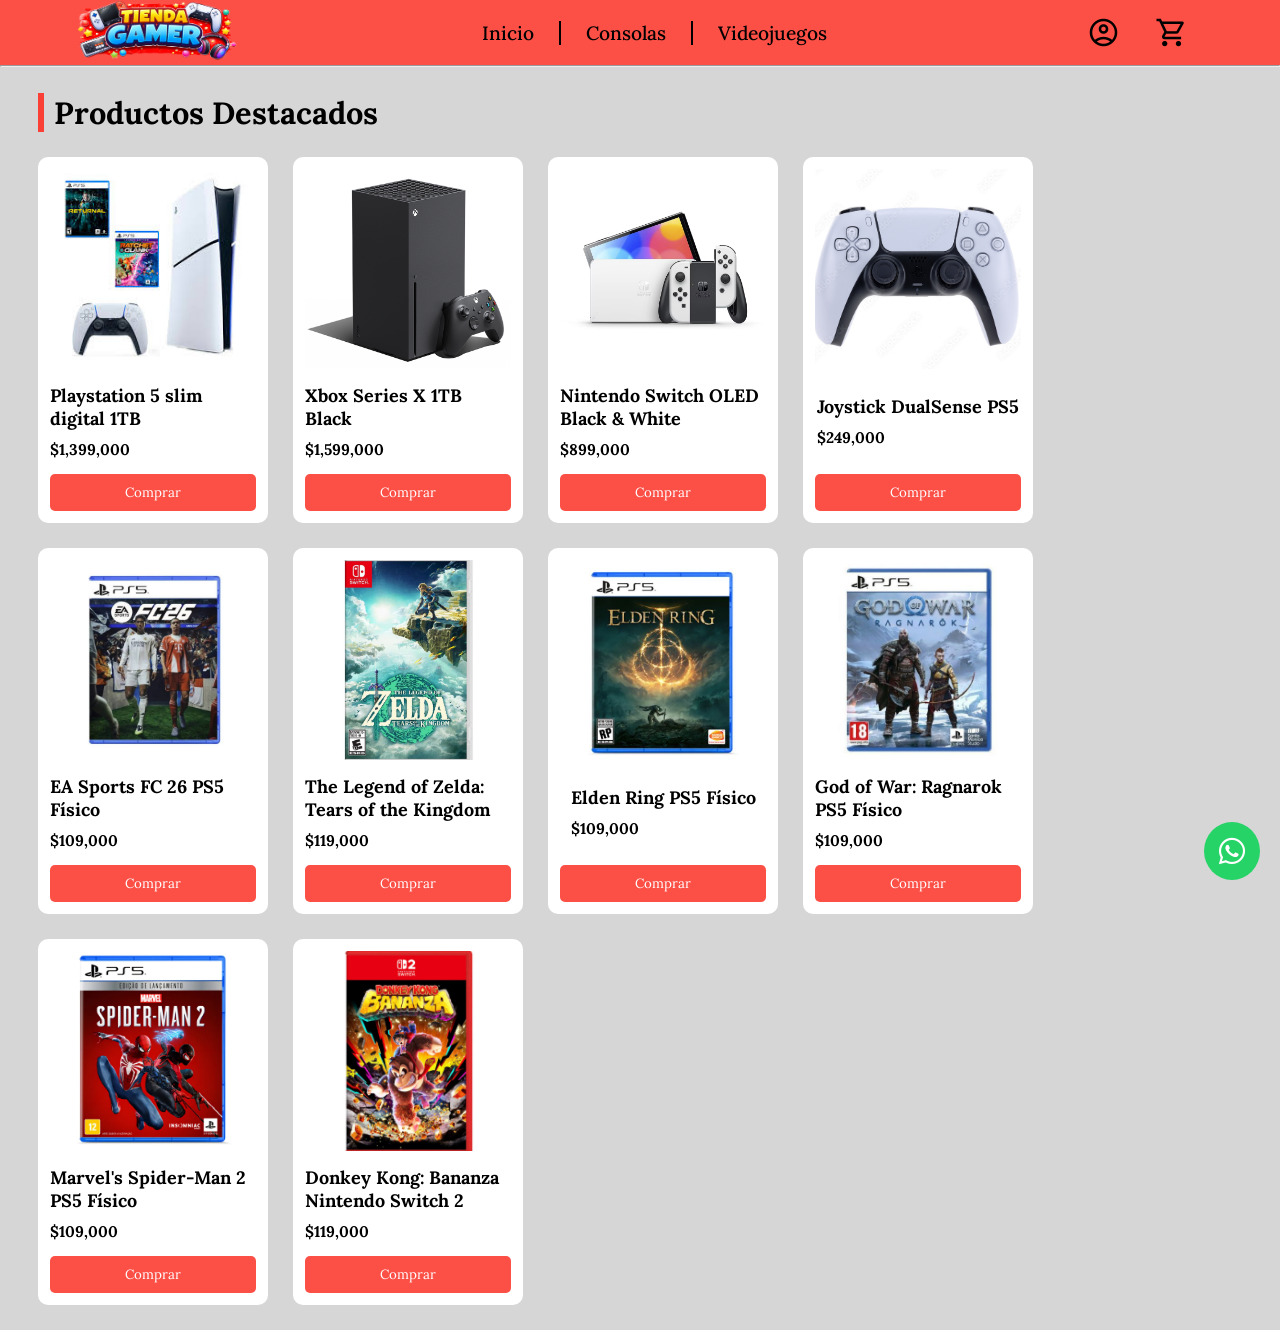
<file: index.html>
<!DOCTYPE html>
<html lang="es">

<head>
    <meta charset="UTF-8">
    <meta name="viewport" content="width-device-width, scale.1.0">
    <meta name="description" content="página de venta de videojuegos y consolas">
    <link rel="stylesheet" href="css/styles.css">
    <link rel="icon" type="image/x-icon" href="img/gamepad-solid.png">
    <link href="https://fonts.googleapis.com/css2?family=Material+Symbols+Outlined" rel="stylesheet">
    <link rel="stylesheet" href="https://cdnjs.cloudflare.com/ajax/libs/font-awesome/6.5.0/css/all.min.css">
    <title>Tienda Gamer</title>
</head>

<body>
    <header class="header-container">
        <nav class="navbar">
            <div class="logo">
                <a href="index.html" title="Tienda Gamer">
                    <img src="img/logo_tienda_gamer.png" alt="logo tienda gamer">
                </a>
            </div>

            <ul>
                <li><a href="index.html" title="Inicio">Inicio</a></li>
                <li><a href="#" title="consolas">Consolas</a></li>
                <li><a href="#" title="videojuegos">Videojuegos</a></li>
            </ul>
            <div class="icons">
                <a href="login.html" title="Iniciar Sesión">
                    <span class="material-symbols-outlined">account_circle</span></a>
                <a href="#" title="Carrito">
                    <span class="material-symbols-outlined">shopping_cart</span></a>
            </div>
        </nav>
        <hr>
    </header>

    <main>
        <section class="destacados">
            <div class="titulo_seccion">
                <h2>Productos Destacados</h2>
            </div>

            <div class="producto-destacado">
                <img class="img_stock" src="img/play5.png" alt="Playstation 5 slim digital 1TB"
                    title="Playstation 5 slim digital 1TB">
                <div class="nombre_pre">
                    <h3 title="Playstation 5 slim digital 1TB">Playstation 5 slim digital 1TB</h3>
                    <h4 title="$1,399,000">$1,399,000</h4>
                </div>
                <button class="boton_comprar">Comprar</button>
            </div>

            <div class="producto-destacado">
                <img class="img_stock" src="img/xboxseriesx.png" alt="Xbox Series X 1TB Black"
                    title="Xbox Series X 1TB Black">
                <div class="nombre_pre">
                    <h3 title="Xbox Series X 1TB Black">Xbox Series X 1TB Black</h3>
                    <h4 title="$1,599,000">$1,599,000</h4>
                </div>
                <button class="boton_comprar">Comprar</button>
            </div>

            <div class="producto-destacado">
                <img class="img_stock" src="img/nintendo_switch_oled_b&w.png" alt=" Nintendo Switch OLED Black & White"
                    title="Nintendo Switch OLED Black & White">
                <div class="nombre_pre">
                    <h3 title="Nintendo Switch OLED Black & White">Nintendo Switch OLED Black & White</h3>
                    <h4 title="$899,000">$899,000</h4>
                </div>
                <button class="boton_comprar">Comprar</button>
            </div>

            <div class="producto-destacado">
                <img class="img_stock" src="img/dualsense_ps5.png" alt="Joystick DualSense PS5"
                    title="Joystick DualSense PS5">
                <div class="nombre_pre">
                    <h3 title="Joystick DualSense PS5">Joystick DualSense PS5</h3>
                    <h4 title="$249,000">$249,000</h4>
                </div>
                <button class="boton_comprar">Comprar</button>
            </div>

            <div class="producto-destacado">
                <img class="img_stock" src="img/fc26.jpg" alt="EA Sports FC 26 PS5 Físico"
                    title="EA Sports FC 26 PS5 Físico">
                <div class="nombre_pre">
                    <h3 title="EA Sports FC 26 PS5 Físico">EA Sports FC 26 PS5 Físico</h3>
                    <h4 title="$109,000">$109,000</h4>
                </div>
                <button class="boton_comprar">Comprar</button>
            </div>

            <div class="producto-destacado">
                <img class="img_stock" src="img/zelda_tears_kingdom.png" alt="The Legend of Zelda: Tears of the Kingdom"
                    title="The Legend of Zelda: Tears of the Kingdom">
                <div class="nombre_pre">
                    <h3 title="The Legend of Zelda: Tears of the Kingdom">The Legend of Zelda: Tears of the Kingdom</h3>
                    <h4 title="119,000">$119,000</h4>
                </div>
                <button class="boton_comprar">Comprar</button>
            </div>

            <div class="producto-destacado">
                <img class="img_stock" src="img/elden_ring.png" alt="Elden Ring PS5 Físico"
                    title="Elden Ring PS5 Físico">
                <div class="nombre_pre">
                    <h3 title="Elden Ring PS5 Físico">Elden Ring PS5 Físico</h3>
                    <h4 title="$109,000">$109,000</h4>
                </div>
                <button class="boton_comprar">Comprar</button>
            </div>

            <div class="producto-destacado">
                <img class="img_stock" src="img/god_of_war_ragnarok.png" alt="God of War: Ragnarok PS5 Físico"
                    title="God of War: Ragnarok PS5 Físico">
                <div class="nombre_pre">
                    <h3 title="God of War: Ragnarok PS5 Físico">God of War: Ragnarok PS5 Físico</h3>
                    <h4 title="$109,000">$109,000</h4>
                </div>
                <button class="boton_comprar">Comprar</button>

            </div>

            <div class="producto-destacado">
                <img class="img_stock" src="img/marvel_spiderman2.png" alt="Marvel's Spider-Man 2 PS5 Físico"
                    title="Marvel's Spider-Man 2 PS5 Físico">
                <div class="nombre_pre">
                    <h3 title="Marvel's Spider-Man 2 PS5 Físico">Marvel's Spider-Man 2 PS5 Físico</h3>
                    <h4 title="$109,000">$109,000</h4>
                </div>
                <button class="boton_comprar">Comprar</button>
            </div>

            <div class="producto-destacado">
                <img class="img_stock" src="img/donkey_kong_bananza.png" alt="Donkey Kong: Bananza Nintendo Switch 2"
                    title="Donkey Kong: Bananza Nintendo Switch 2">
                <div class="nombre_pre">
                    <h3 title="Donkey Kong: Bananza Nintendo Switch 2">Donkey Kong: Bananza Nintendo Switch 2</h3>
                    <h4 title="$119,000">$119,000</h4>
                </div>
                <button class="boton_comprar">Comprar</button>
            </div>

        </section>
    </main>

    <a href="https://wa.me/5491136335962" class="whatsapp-btn" target="_blank">
        <i class="fa-brands fa-whatsapp"></i>
    </a>

</body>

</html>
</file>
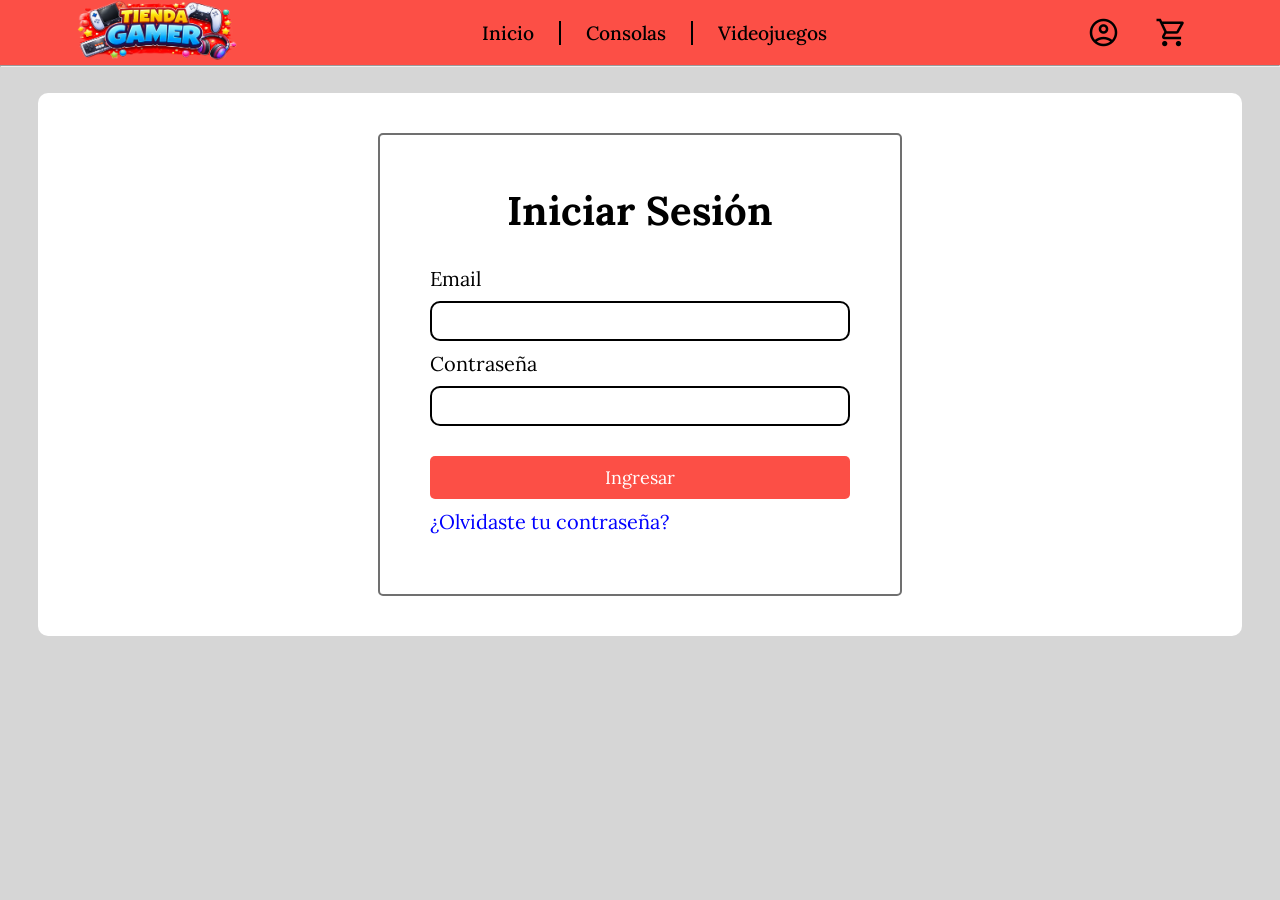
<file: login.html>
<!DOCTYPE html>
<html lang="es">

<head>
    <meta charset="UTF-8">
    <meta name="viewport" content="width=device-width, initial-scale=1.0">
    <meta name="description" content="página de venta de videojuegos y consolas">
    <link rel="stylesheet" href="css/styles.css">
    <link rel="icon" type="image/x-icon" href="img/gamepad-solid.png">
    <link href="https://fonts.googleapis.com/css2?family=Material+Symbols+Outlined" rel="stylesheet">
    <link rel="stylesheet" href="https://cdnjs.cloudflare.com/ajax/libs/font-awesome/6.5.0/css/all.min.css">
    <title>Iniciar sesión - Tienda Gamer</title>
</head>

<body>
    <header class="header-container">
        <nav class="navbar">
            <div class="logo">
                <a href="index.html" title="Tienda Gamer">
                    <img src="img/logo_tienda_gamer.png" alt="logo tienda gamer">
                </a>
            </div>

            <ul>
                <li><a href="index.html" title="Inicio">Inicio</a></li>
                <li><a href="#" title="consolas">Consolas</a></li>
                <li><a href="#" title="videojuegos">Videojuegos</a></li>
            </ul>
            <div class="icons">
                <span class="material-symbols-outlined" title="Iniciar sesión">
                    account_circle
                </span>
                <span class="material-symbols-outlined" title="Carrito">shopping_cart</span>
            </div>
        </nav>
        <hr>
    </header>

    <main>

        <div id="form-container">
            <form action="#">
                <h2>Iniciar Sesión</h2>
                <label for="email">Email</label>
                <input type="text" id="email" name="email">
                <label for="key">Contraseña</label>
                <input type="text" id="passw" name="password">
                <input class="boton_comprar" type="submit" value="Ingresar">
                <p style="color:blue; cursor:pointer">¿Olvidaste tu contraseña?</p>
            </form>
        </div>

    </main>

</body>

</html>
</file>
<file: css/styles.css>
@import url('https://fonts.googleapis.com/css2?family=Lora:ital,wght@0,400..700;1,400..700&display=swap');

* {
    margin: 0;
    padding: 0;
    box-sizing: border-box;
    font-family: 'lora', serif;
}

body {
    background-color: #d6d6d6;
    font-size: 1.2em;
}

.header-container {
    height: auto;
    width: 100%;
    background-color: #fc4f46;
}

.header-container .navbar {
    display: flex;
    align-items: center;
    justify-content: space-between;
    padding: 0 6%;
}

.header-container .navbar .logo img {
    height: 60px;
    width: 160px;
}

.header-container .navbar ul {
    display: flex;
}

.header-container .navbar ul li {
    list-style: none;
    font-weight: 500;
    border-right: 2px solid black;
}

.header-container .navbar ul li:last-child {
    border-right: none;
}

.header-container .navbar ul li a {
    color: black;
    text-decoration: none;
    padding: 20px 25px;
    border-radius: 10px;
}

.header-container .navbar .icons .material-symbols-outlined {
    padding: 15px;
    color: black;
    font-size: 33px;
    cursor: pointer;
}

.header-container .navbar ul li a:hover,
.header-container .navbar .icons .material-symbols-outlined:hover {
    background-color: #fa4036;
    transition: 0.2s;
}

main {
    font-size: 0.8em;
    padding: 2% 3%;

}

main .titulo_seccion {
    display: flex;
    width: 100%;
}

main .titulo_seccion h2 {
    width: fit-content;
    border-left: 6px solid #fa4036;
    padding-left: 10px;
    font-size: 2em;
}

main .destacados {
    display: flex;
    flex-wrap: wrap;
    gap: 25px;
}

main .destacados .producto-destacado {
    display: flex;
    flex-direction: column;
    align-items: center;
    height: auto;
    flex: 0 0 230px;
    gap: 15px;
    justify-content: space-between;
    background: white;
    border-radius: 10px;
    padding: 1%;
}

main .img_stock {
    width: 100%;
    height: 200px;
    cursor: pointer;
    object-fit: cover;
}

main .img_stock:hover {
    transform: scale(1.05);
    transition: 0.3s;
}

main .nombre_pre {
    display: flex;
    flex-direction: column;
    gap: 10px;
    cursor: pointer;
}

main .nombre_pre:hover {
    color: #505050;
    transition: 0.3s;
}

.boton_comprar {
    width: 100%;
    background-color: #fc4f46;
    color: white;
    border: none;
    padding: 10px 15px;
    border-radius: 5px;
    cursor: pointer;
}

.boton_comprar:hover {
    background-color: #fc6a62;
    transition: 0.5s;
}

.whatsapp-btn {
    position: fixed;
    bottom: 20px;
    right: 20px;
    background: #25D366;
    color: white;
    font-size: 30px;
    padding: 10px 15px;
    border-radius: 50%;
}

#form-container {
    display: flex;
    background-color: white;
    justify-content: center;
    padding: 40px 20px;
    border-radius: 10px;
    font-size: 20px;
}

#form-container form {
    display: grid;
    flex-direction: column;
    width: 45%;
    gap: 10px;
    border: 2px solid #707070;
    padding: 50px;
    padding-bottom: 60px;
    border-radius: 5px;
}

#form-container form h2 {
    display: flex;
    justify-content: center;
    margin-bottom: 20px;
    font-size: 40px;

}

#email,
#passw {
    height: 40px;
    border: 2px solid black;
    border-radius: 10px;
    font-size: large;
    padding-left: 10px;
}

#form-container .boton_comprar {
    margin-top: 20px;
    font-size: large;
}

#form-container .boton_comprar::before {
    background-color: #b85752;
}
</file>
